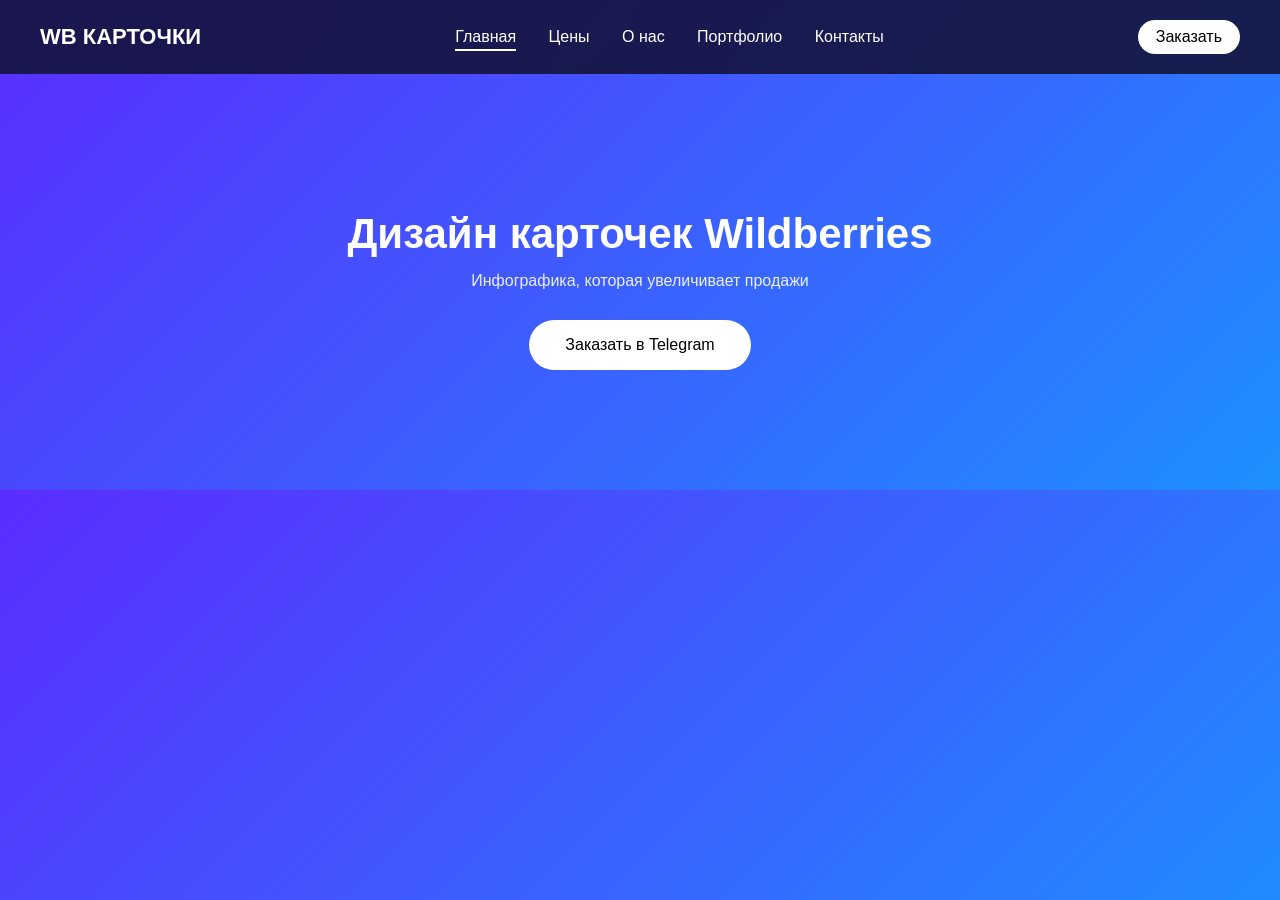
<file: index.html>
<!DOCTYPE html>
<html lang="ru">
<head>
  <meta charset="UTF-8">
  <title>WB КАРТОЧКИ — Главная</title>
  <meta name="viewport" content="width=device-width, initial-scale=1.0">
  <link rel="stylesheet" href="style.css">
</head>
<body>

<header class="header">
  <div class="logo">WB КАРТОЧКИ</div>
  <nav class="nav">
    <a href="index.html">Главная</a>
    <a href="prices.html">Цены</a>
    <a href="about.html">О нас</a>
    <a href="portfolio.html">Портфолио</a>
    <a href="contacts.html">Контакты</a>
  </nav>
  <a href="https://t.me/infografikcard" target="_blank" class="tg-mini">
    Заказать
  </a>
</header>

<section class="hero">
  <h1>Дизайн карточек Wildberries</h1>
  <p>Инфографика, которая увеличивает продажи</p>
  <a class="main-btn" href="https://t.me/infografikcard" target="_blank">
    Заказать в Telegram
  </a>
</section>

<script src="script.js"></script>
</body>
</html>
</file>
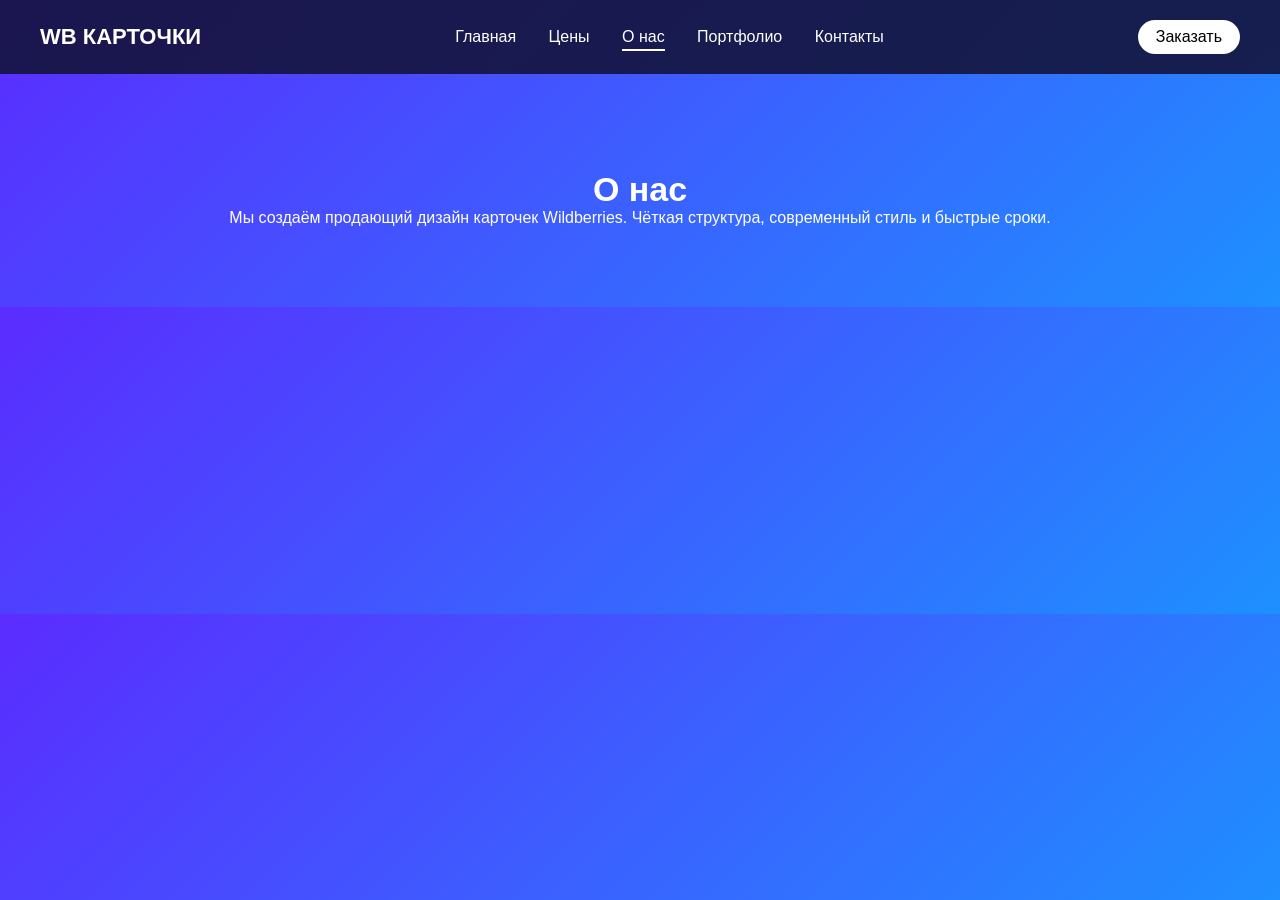
<file: about.html>
<!DOCTYPE html>
<html lang="ru">
<head>
  <meta charset="UTF-8">
  <title>WB КАРТОЧКИ — О нас</title>
  <link rel="stylesheet" href="style.css">
</head>
<body>
 
<header class="header">
  <div class="logo">WB КАРТОЧКИ</div>
  <nav class="nav">
    <a href="index.html">Главная</a>
    <a href="prices.html">Цены</a>
    <a href="about.html">О нас</a>
    <a href="portfolio.html">Портфолио</a>
    <a href="contacts.html">Контакты</a>
  </nav>
  <a href="https://t.me/infografikcard" target="_blank" class="tg-mini">
    Заказать
  </a>
</header>

<section class="section">
  <h2>О нас</h2>
  <p>
    Мы создаём продающий дизайн карточек Wildberries.
    Чёткая структура, современный стиль и быстрые сроки.
  </p>
</section>

<script src="script.js"></script>
</body>
</html>
</file>
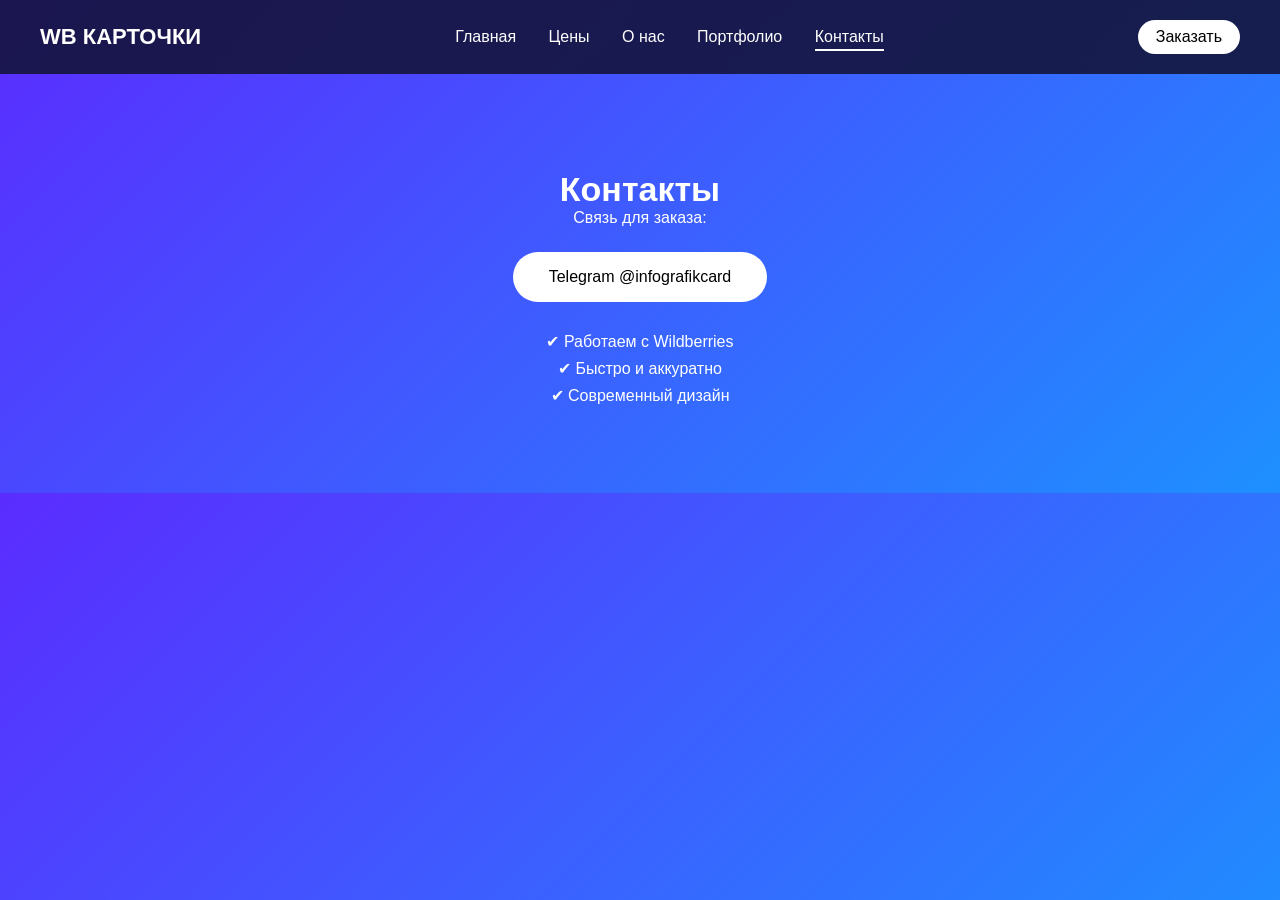
<file: contacts.html>
<!DOCTYPE html>
<html lang="ru">
<head>
  <meta charset="UTF-8">
  <title>WB КАРТОЧКИ — Контакты</title>
  <link rel="stylesheet" href="style.css">
</head>
<body>
 
<header class="header">
  <div class="logo">WB КАРТОЧКИ</div>
  <nav class="nav">
    <a href="index.html">Главная</a>
    <a href="prices.html">Цены</a>
    <a href="about.html">О нас</a>
    <a href="portfolio.html">Портфолио</a>
    <a href="contacts.html">Контакты</a>
  </nav>
  <a href="https://t.me/infografikcard" target="_blank" class="tg-mini">
    Заказать
  </a>
</header>

<section class="section">
  <h2>Контакты</h2>
  <p>Связь для заказа:</p>

  <a class="tg-button" href="https://t.me/infografikcard" target="_blank">
    Telegram @infografikcard
  </a>

  <ul class="trust">
    <li>✔ Работаем с Wildberries</li>
    <li>✔ Быстро и аккуратно</li>
    <li>✔ Современный дизайн</li>
  </ul>
</section>

<script src="script.js"></script>
</body>
</html>
</file>
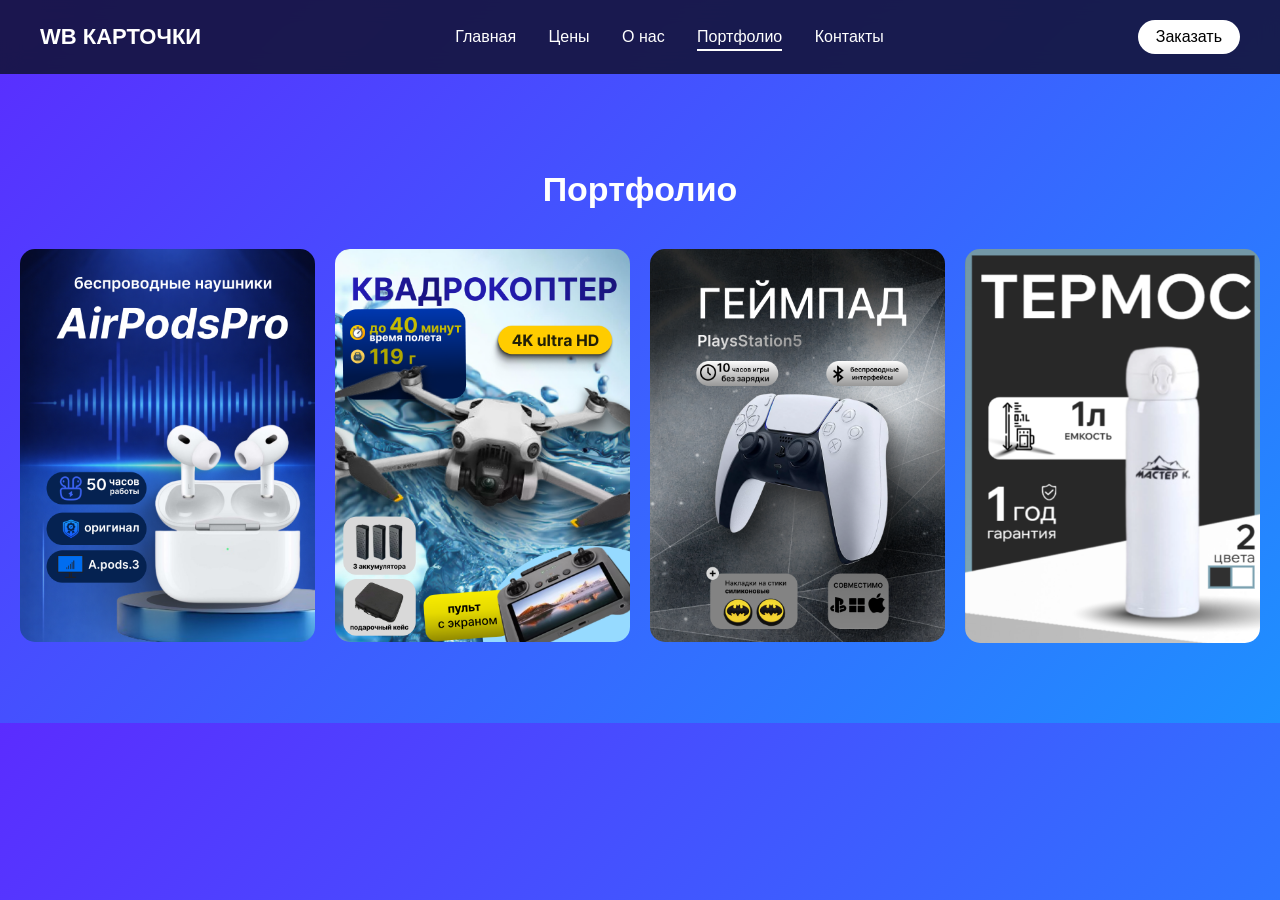
<file: portfolio.html>
<!DOCTYPE html>
<html lang="ru">
<head>
  <meta charset="UTF-8">
  <title>WB КАРТОЧКИ — Портфолио</title>
  <link rel="stylesheet" href="style.css">
</head>
<body>

<header class="header">
  <div class="logo">WB КАРТОЧКИ</div>
  <nav class="nav">
    <a href="index.html">Главная</a>
    <a href="prices.html">Цены</a>
    <a href="about.html">О нас</a>
    <a href="portfolio.html">Портфолио</a>
    <a href="contacts.html">Контакты</a>
  </nav>
  <a href="https://t.me/infografikcard" target="_blank" class="tg-mini">
    Заказать
  </a>
</header>

<section class="section">
  <h2>Портфолио</h2>
  <div class="grid">
    <img src="Untitled (1).png">
    <img src="Untitled (7).png">
    <img src="Untitled (10).png">
    <img src="Снимок экрана 2026-01-07 151031.png">
  </div>
</section>

<script src="script.js"></script>
</body>
</html>
</file>
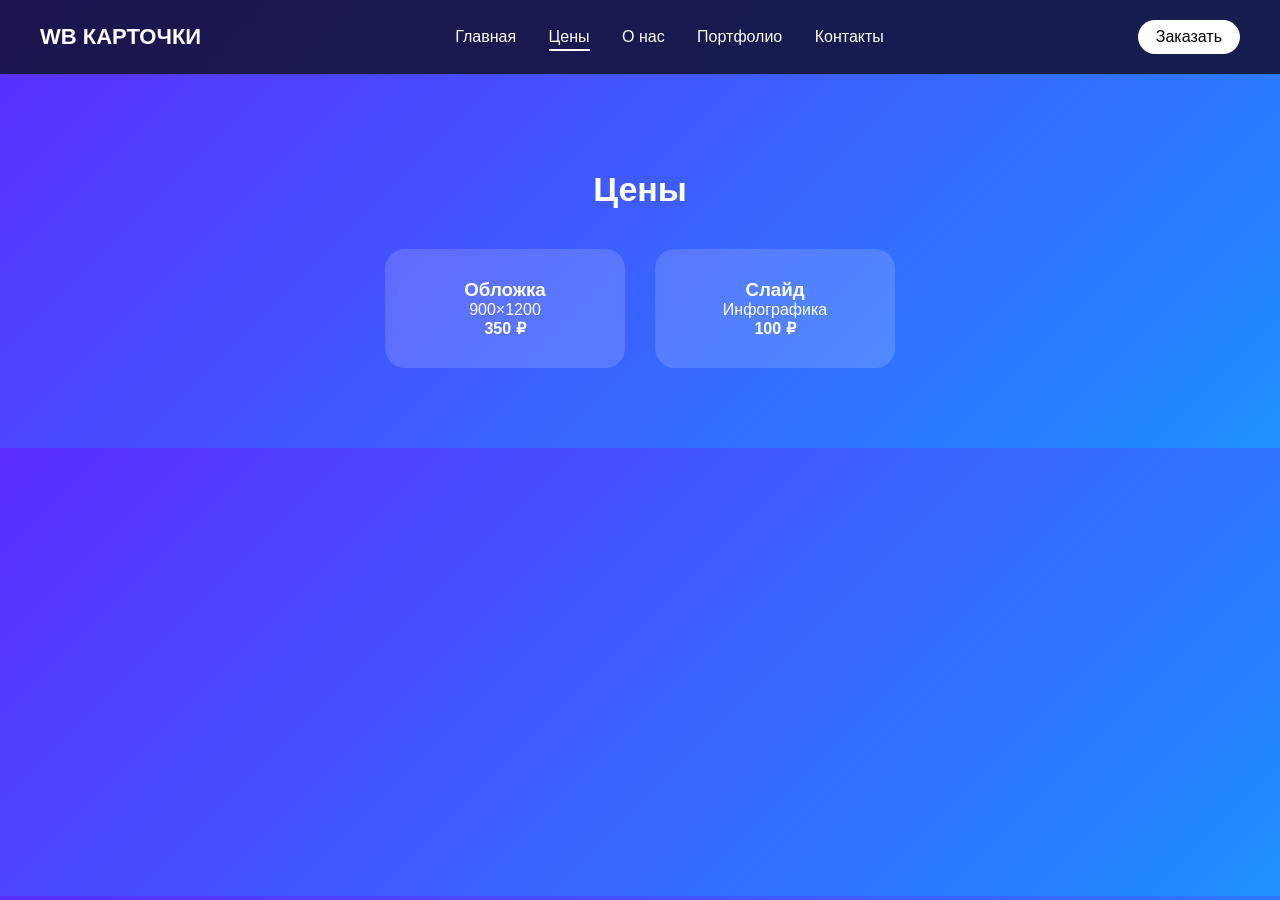
<file: prices.html>
<!DOCTYPE html>
<html lang="ru">
<head>
  <meta charset="UTF-8">
  <title>WB КАРТОЧКИ — Цены</title>
  <link rel="stylesheet" href="style.css">
</head>
<body>
 
<header class="header">
  <div class="logo">WB КАРТОЧКИ</div>
  <nav class="nav">
    <a href="index.html">Главная</a>
    <a href="prices.html">Цены</a>
    <a href="about.html">О нас</a>
    <a href="portfolio.html">Портфолио</a>
    <a href="contacts.html">Контакты</a>
  </nav>
  <a href="https://t.me/infografikcard" target="_blank" class="tg-mini">
    Заказать
  </a>
</header>

<section class="section">
  <h2>Цены</h2>
  <div class="prices">
    <div class="price-card">
      <h3>Обложка</h3>
      <p>900×1200</p>
      <strong>350 ₽</strong>
    </div>
    <div class="price-card">
      <h3>Слайд</h3>
      <p>Инфографика</p>
      <strong>100 ₽</strong>
    </div>
  </div>
</section>

<script src="script.js"></script>
</body>
</html>
</file>
<file: style.css>
* {
  margin: 0;
  padding: 0;
  box-sizing: border-box;
  font-family: Arial, Helvetica, sans-serif;
}

body {
  background: linear-gradient(135deg, #5b2cff, #1e90ff);
  color: #ffffff;
  padding-top: 90px;
}

/* ===== HEADER ===== */
.header {
  position: fixed;
  top: 0;
  left: 0;
  width: 100%;
  z-index: 1000;

  display: flex;
  align-items: center;
  justify-content: space-between;

  padding: 20px 40px;
  background: rgba(20, 20, 60, 0.9);
  backdrop-filter: blur(10px);
}

.logo {
  font-size: 22px;
  font-weight: bold;
}

.nav a {
  margin: 0 14px;
  color: #ffffff;
  text-decoration: none;
  position: relative;
}

.nav a.active::after {
  content: "";
  position: absolute;
  left: 0;
  bottom: -6px;
  width: 100%;
  height: 2px;
  background: #ffffff;
}

.tg-mini {
  padding: 8px 18px;
  background: #ffffff;
  color: #000000;
  border-radius: 20px;
  text-decoration: none;
  font-weight: 500;
}

/* ===== HERO ===== */
.hero {
  text-align: center;
  padding: 120px 20px;
}

.hero h1 {
  font-size: 42px;
}

.hero p {
  margin-top: 14px;
  opacity: 0.9;
}

.main-btn {
  display: inline-block;
  margin-top: 30px;
  padding: 16px 36px;
  background: #ffffff;
  color: #000000;
  border-radius: 30px;
  text-decoration: none;
}

/* ===== SECTIONS ===== */
.section {
  padding: 80px 20px;
  text-align: center;
}

.section h2 {
  font-size: 34px;
}

/* ===== PRICES ===== */
.prices {
  display: flex;
  justify-content: center;
  gap: 30px;
  margin-top: 40px;
}

.price-card {
  width: 240px;
  padding: 30px;
  border-radius: 20px;
  background: rgba(255, 255, 255, 0.15);
}

/* ===== PORTFOLIO ===== */
.grid {
  margin-top: 40px;
  display: grid;
  grid-template-columns: repeat(auto-fit, minmax(240px, 1fr));
  gap: 20px;
}

.grid img {
  width: 100%;
  border-radius: 15px;
}

/* ===== CONTACTS ===== */
.tg-button {
  display: inline-block;
  margin-top: 25px;
  padding: 16px 36px;
  background: #ffffff;
  color: #000000;
  border-radius: 30px;
  text-decoration: none;
}

.trust {
  margin-top: 30px;
  list-style: none;
}

.trust li {
  margin: 8px 0;
}
</file>
